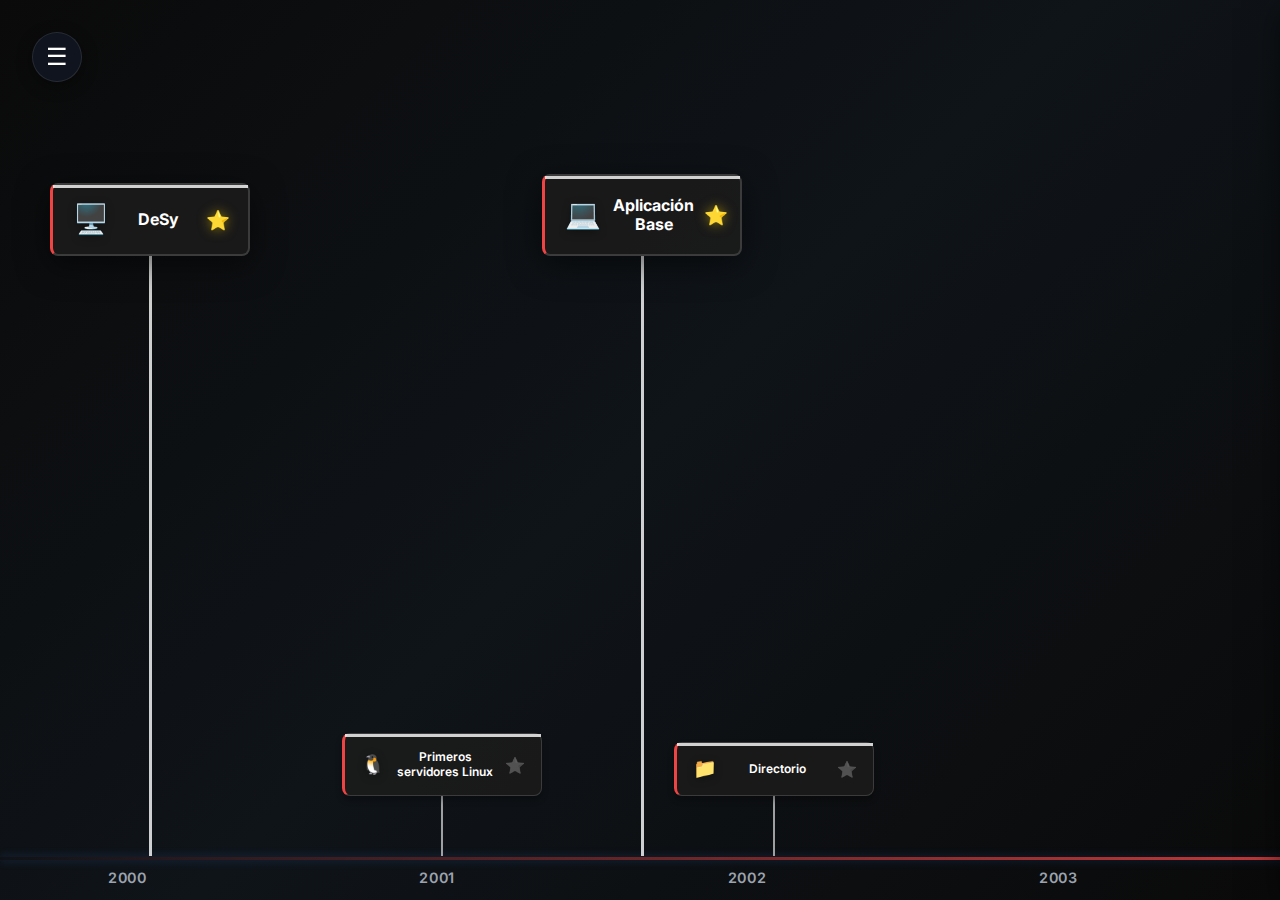
<file: index.html>
<!DOCTYPE html>
<html lang="es">

<head>
    <meta charset="UTF-8">
    <meta name="viewport" content="width=device-width, initial-scale=1.0">
    <title>Línea de Tiempo DAGTech | Historia de Innovación</title>
    <meta name="description"
        content="Línea de tiempo interactiva mostrando la evolución e hitos del Grupo Domingo Alonso (DAGTech) desde 2000 hasta 2025">
    <link rel="preconnect" href="https://fonts.googleapis.com">
    <link rel="preconnect" href="https://fonts.gstatic.com" crossorigin>
    <link href="https://fonts.googleapis.com/css2?family=Inter:wght@300;400;500;600;700;800&display=swap"
        rel="stylesheet">
    <link rel="stylesheet" href="styles.css">
    <script src="https://html2canvas.hertzen.com/dist/html2canvas.min.js"></script>
</head>

<body>
    <!-- Floating Menu Button -->
    <button id="menuBtn" class="floating-menu-btn" aria-label="Menú">
        <span class="menu-icon">☰</span>
    </button>

    <!-- Navigation Menu Overlay -->
    <div id="navMenu" class="nav-menu">
        <div class="nav-content">
            <div class="nav-header">
                <div class="logo">
                    <h1>Línea de Tiempo DAGTech</h1>
                    <p>Historia de Innovación</p>
                </div>
                <button id="closeMenuBtn" class="close-btn">×</button>
            </div>

            <div class="nav-section">
                <h3>Filtros</h3>
                <div class="legend">
                    <button class="filter-btn active" data-category="all">Todos</button>
                    <button class="filter-btn" data-category="aida">
                        <span class="dot aida"></span>AIDA
                    </button>
                    <button class="filter-btn" data-category="dto">
                        <span class="dot dto"></span>DTO
                    </button>
                    <button class="filter-btn" data-category="negocio">
                        <span class="dot negocio"></span>Negocio
                    </button>
                </div>
            </div>

            <div class="nav-section">
                <h3>Visualización</h3>
                <button id="toggleImportantBtn" class="action-btn outline">
                    <span class="icon">⭐</span> Mostrar Solo Importantes
                </button>
            </div>

            <div class="nav-section">
                <h3>Exportar</h3>
                <button id="exportJpgBtn" class="action-btn outline">
                    <span class="icon">📷</span> Exportar a JPG
                </button>
            </div>

            <div class="nav-section">
                <h3>Gestión</h3>
                <button id="openEditorBtn" class="action-btn primary">
                    Gestionar Datos
                </button>
            </div>

            <div class="nav-section">
                <h3>Versión</h3>
                <button id="switchVersionBtn" class="action-btn outline">
                    <span class="icon">🔄</span> Cambiar a Compacta
                </button>
            </div>

            <div class="nav-footer">
                <div class="stats">
                    <span><strong id="totalMilestones">0</strong> hitos</span>
                    <span><strong id="importantMilestones">0</strong> importantes</span>
                    <span><strong id="yearRange">2000-2025</strong></span>
                </div>
            </div>
        </div>
    </div>

    <!-- Timeline Container -->
    <main class="timeline-container">
        <div class="timeline-wrapper" id="timelineWrapper">
            <div class="timeline-line"></div>
            <div class="timeline-years" id="timelineYears"></div>
            <div class="timeline-milestones" id="timelineMilestones"></div>
        </div>
    </main>

    <!-- Editor Panel (Sidebar) -->
    <div class="editor-panel" id="editorPanel">
        <div class="editor-header">
            <h2 class="editor-title">Gestión de Datos</h2>
            <button class="btn-close" id="closeEditorBtn">✕</button>
        </div>

        <div class="editor-content">
            <div class="editor-section">
                <h3 class="section-title">Importar/Exportar Markdown</h3>
                <p class="section-description">
                    Formato: <code>## Año | categoría | ⭐<br>**Título**<br>Descripción...</code>
                </p>

                <textarea id="markdownInput" class="markdown-textarea"
                    placeholder="Pega aquí tu contenido en formato markdown...&#10;&#10;Ejemplo:&#10;## 2000 | tech&#10;**DeSy**&#10;El área de desarrollo crea su primera aplicación...&#10;&#10;## 2001 | product | ⭐&#10;**Aplicación Base**&#10;Sistema ERP propio..."></textarea>

                <div class="editor-actions">
                    <button class="btn btn-primary" id="importMarkdownBtn">
                        <span class="btn-icon">📥</span>
                        Importar Datos
                    </button>
                    <button class="btn btn-secondary" id="exportMarkdownBtn">
                        <span class="btn-icon">📤</span>
                        Exportar a Markdown
                    </button>
                </div>
            </div>

            <div class="editor-section">
                <h3 class="section-title">Acciones</h3>
                <div class="editor-actions">
                    <button class="btn btn-warning" id="resetDataBtn">
                        <span class="btn-icon">🔄</span>
                        Restaurar Datos Iniciales
                    </button>
                    <button class="btn btn-danger" id="clearDataBtn">
                        <span class="btn-icon">🗑️</span>
                        Limpiar Todo
                    </button>
                </div>
            </div>

            <div class="editor-section">
                <h3 class="section-title">Estadísticas</h3>
                <div class="stats-container">
                    <div class="stat-item">
                        <div class="stat-value" id="totalMilestones">0</div>
                        <div class="stat-label">Total Hitos</div>
                    </div>
                    <div class="stat-item">
                        <div class="stat-value" id="importantMilestones">0</div>
                        <div class="stat-label">Importantes</div>
                    </div>
                    <div class="stat-item">
                        <div class="stat-value" id="yearRange">-</div>
                        <div class="stat-label">Años</div>
                    </div>
                </div>
            </div>
        </div>
    </div>

    <!-- Overlay for editor panel -->
    <div class="overlay" id="overlay"></div>

    <!-- Tooltip -->
    <div class="tooltip" id="tooltip">
        <div class="tooltip-content"></div>
    </div>

    <script src="app.js"></script>
</body>

</html>
</file>
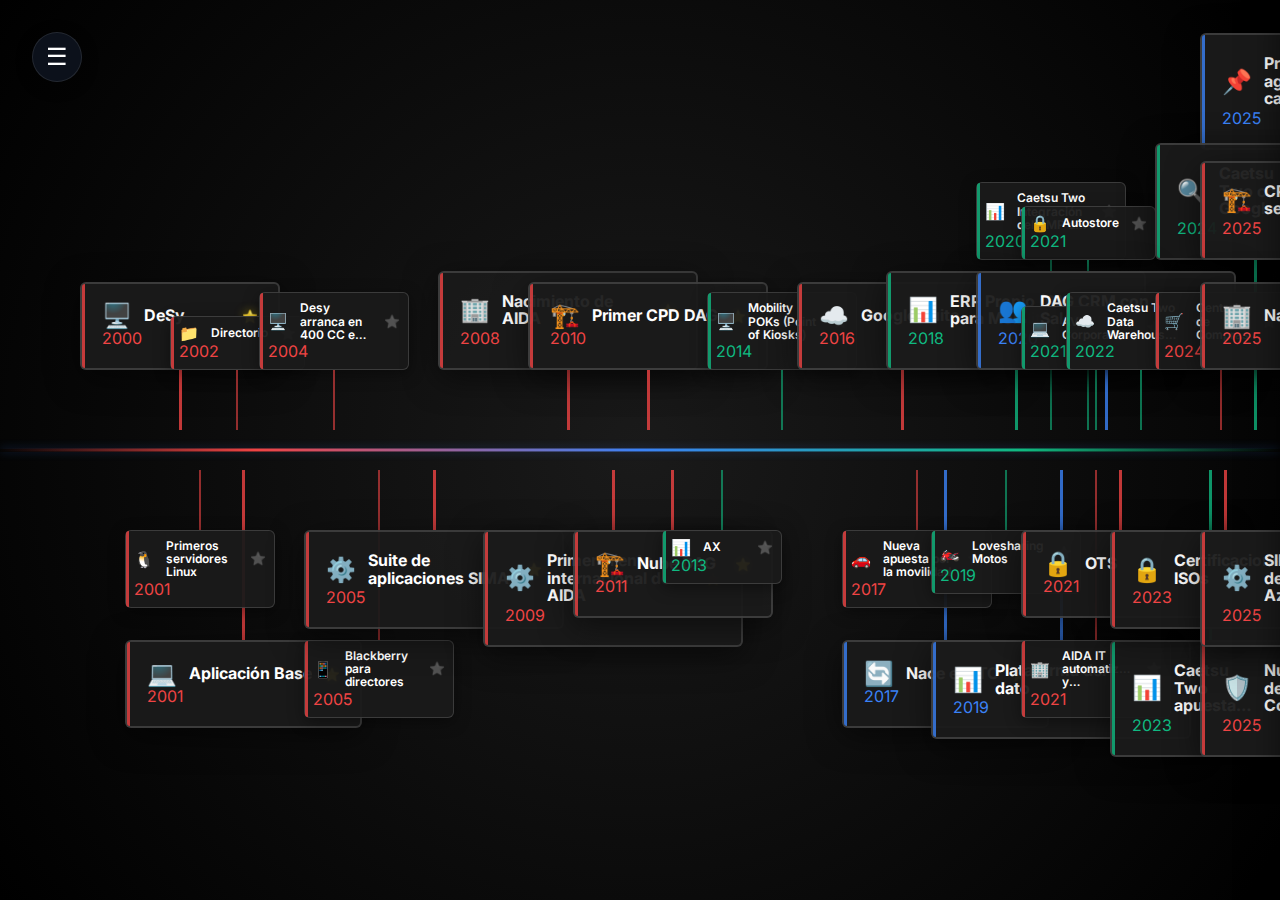
<file: index-alternating.html>
<!DOCTYPE html>
<html lang="es">

<head>
    <meta charset="UTF-8">
    <meta name="viewport" content="width=device-width, initial-scale=1.0">
    <title>Línea de Tiempo DAGTech | Versión Alternada</title>
    <meta name="description"
        content="Línea de tiempo interactiva con eventos alternados mostrando la evolución e hitos del Grupo Domingo Alonso (DAGTech) desde 2000 hasta 2025">
    <link rel="preconnect" href="https://fonts.googleapis.com">
    <link rel="preconnect" href="https://fonts.gstatic.com" crossorigin>
    <link href="https://fonts.googleapis.com/css2?family=Inter:wght@300;400;500;600;700;800&display=swap"
        rel="stylesheet">
    <link rel="stylesheet" href="styles-alternating.css">
    <script src="https://html2canvas.hertzen.com/dist/html2canvas.min.js"></script>
</head>

<body>
    <!-- Floating Menu Button -->
    <button id="menuBtn" class="floating-menu-btn" aria-label="Menú">
        <span class="menu-icon">☰</span>
    </button>

    <!-- Navigation Menu Overlay -->
    <div id="navMenu" class="nav-menu">
        <div class="nav-content">
            <div class="nav-header">
                <div class="logo">
                    <h1>Línea de Tiempo DAGTech</h1>
                    <p>Versión Alternada</p>
                </div>
                <button id="closeMenuBtn" class="close-btn">×</button>
            </div>

            <div class="nav-section">
                <h3>Filtros</h3>
                <div class="legend">
                    <button class="filter-btn active" data-category="all">Todos</button>
                    <button class="filter-btn" data-category="aida">
                        <span class="dot aida"></span>AIDA
                    </button>
                    <button class="filter-btn" data-category="dto">
                        <span class="dot dto"></span>DTO
                    </button>
                    <button class="filter-btn" data-category="negocio">
                        <span class="dot negocio"></span>Negocio
                    </button>
                </div>
            </div>

            <div class="nav-section">
                <h3>Visualización</h3>
                <button id="toggleImportantBtn" class="action-btn outline">
                    <span class="icon">⭐</span> Mostrar Solo Importantes
                </button>
                <button id="toggleEditModeBtn" class="action-btn outline" style="margin-top: 0.5rem;">
                    <span class="icon">✏️</span> Modo Edición
                </button>
            </div>

            <div class="nav-section">
                <h3>Exportar</h3>
                <button id="exportJpgBtn" class="action-btn outline">
                    <span class="icon">📷</span> Exportar a JPG
                </button>
            </div>

            <div class="nav-section">
                <h3>Gestión</h3>
                <button id="openEditorBtn" class="action-btn primary">
                    Gestionar Datos
                </button>
            </div>

            <div class="nav-section">
                <h3>Versión</h3>
                <button id="switchVersionBtn" class="action-btn outline">
                    <span class="icon">🔄</span> Cambiar a Original
                </button>
            </div>

            <div class="nav-footer">
                <div class="stats">
                    <span><strong id="totalMilestones">0</strong> hitos</span>
                    <span><strong id="importantMilestones">0</strong> importantes</span>
                    <span><strong id="yearRange">2000-2025</strong></span>
                </div>
            </div>
        </div>
    </div>

    <!-- Timeline Container -->
    <main class="timeline-container">
        <div class="timeline-wrapper" id="timelineWrapper">
            <!-- Central line -->
            <div class="timeline-line-center"></div>

            <!-- Year markers -->
            <div class="timeline-years" id="timelineYears"></div>

            <!-- Events container -->
            <div class="timeline-events" id="timelineEvents"></div>
        </div>
    </main>

    <!-- Editor Panel (Sidebar) -->
    <div class="editor-panel" id="editorPanel">
        <div class="editor-header">
            <h2 class="editor-title">Gestión de Datos</h2>
            <button class="btn-close" id="closeEditorBtn">✕</button>
        </div>

        <div class="editor-content">
            <div class="editor-section">
                <h3 class="section-title">Importar/Exportar Markdown</h3>
                <p class="section-description">
                    Formato: <code>## Año | categoría | ⭐<br>**Título**<br>Descripción...</code>
                </p>

                <textarea id="markdownInput" class="markdown-textarea"
                    placeholder="Pega aquí tu contenido en formato markdown...&#10;&#10;Ejemplo:&#10;## 2000 | aida&#10;**DeSy**&#10;El área de desarrollo crea su primera aplicación...&#10;&#10;## 2001 | negocio | ⭐&#10;**Aplicación Base**&#10;Sistema ERP propio..."></textarea>

                <div class="editor-actions">
                    <button class="btn btn-primary" id="importMarkdownBtn">
                        <span class="btn-icon">📥</span>
                        Importar Datos
                    </button>
                    <button class="btn btn-secondary" id="exportMarkdownBtn">
                        <span class="btn-icon">📤</span>
                        Exportar a Markdown
                    </button>
                </div>
            </div>

            <div class="editor-section">
                <h3 class="section-title">Acciones</h3>
                <div class="editor-actions">
                    <button class="btn btn-warning" id="resetDataBtn">
                        <span class="btn-icon">🔄</span>
                        Restaurar Datos Iniciales
                    </button>
                    <button class="btn btn-danger" id="clearDataBtn">
                        <span class="btn-icon">🗑️</span>
                        Limpiar Todo
                    </button>
                </div>
            </div>

            <div class="editor-section">
                <h3 class="section-title">Estadísticas</h3>
                <div class="stats-container">
                    <div class="stat-item">
                        <div class="stat-value" id="statTotal">0</div>
                        <div class="stat-label">Total Hitos</div>
                    </div>
                    <div class="stat-item">
                        <div class="stat-value" id="statImportant">0</div>
                        <div class="stat-label">Importantes</div>
                    </div>
                    <div class="stat-item">
                        <div class="stat-value" id="statYears">-</div>
                        <div class="stat-label">Años</div>
                    </div>
                </div>
            </div>
        </div>
    </div>

    <!-- Overlay for editor panel -->
    <div class="overlay" id="overlay"></div>

    <!-- Tooltip -->
    <div class="tooltip" id="tooltip">
        <div class="tooltip-content"></div>
    </div>

    <script src="app-alternating.js"></script>
</body>

</html>
</file>
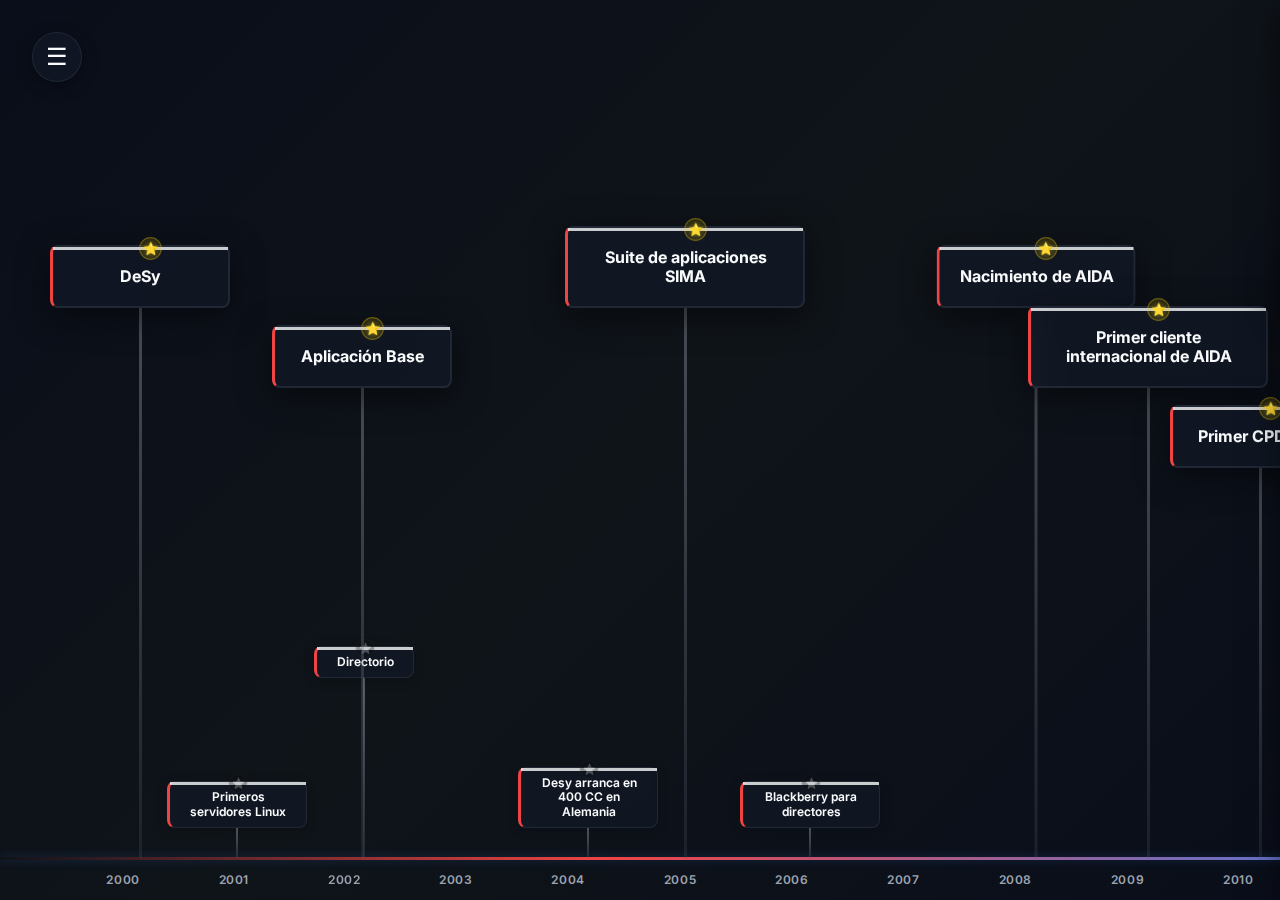
<file: index-compact.html>
<!DOCTYPE html>
<html lang="es">

<head>
    <meta charset="UTF-8">
    <meta name="viewport" content="width=device-width, initial-scale=1.0">
    <title>Línea de Tiempo DAGTech | Historia de Innovación</title>
    <meta name="description"
        content="Línea de tiempo interactiva mostrando la evolución e hitos del Grupo Domingo Alonso (DAGTech) desde 2000 hasta 2025">
    <link rel="preconnect" href="https://fonts.googleapis.com">
    <link rel="preconnect" href="https://fonts.gstatic.com" crossorigin>
    <link href="https://fonts.googleapis.com/css2?family=Inter:wght@300;400;500;600;700;800&display=swap"
        rel="stylesheet">
    <link rel="stylesheet" href="styles-compact.css">
    <script src="https://html2canvas.hertzen.com/dist/html2canvas.min.js"></script>
</head>

<body>
    <!-- Floating Menu Button -->
    <button id="menuBtn" class="floating-menu-btn" aria-label="Menú">
        <span class="menu-icon">☰</span>
    </button>

    <!-- Navigation Menu Overlay -->
    <div id="navMenu" class="nav-menu">
        <div class="nav-content">
            <div class="nav-header">
                <div class="logo">
                    <h1>Línea de Tiempo DAGTech</h1>
                    <p>Historia de Innovación</p>
                </div>
                <button id="closeMenuBtn" class="close-btn">×</button>
            </div>

            <div class="nav-section">
                <h3>Filtros</h3>
                <div class="legend">
                    <button class="filter-btn active" data-category="all">Todos</button>
                    <button class="filter-btn" data-category="aida">
                        <span class="dot aida"></span>AIDA
                    </button>
                    <button class="filter-btn" data-category="dto">
                        <span class="dot dto"></span>DTO
                    </button>
                    <button class="filter-btn" data-category="negocio">
                        <span class="dot negocio"></span>Negocio
                    </button>
                </div>
            </div>

            <div class="nav-section">
                <h3>Visualización</h3>
                <button id="toggleImportantBtn" class="action-btn outline">
                    <span class="icon">⭐</span> Mostrar Solo Importantes
                </button>
            </div>

            <div class="nav-section">
                <h3>Exportar</h3>
                <button id="exportJpgBtn" class="action-btn outline">
                    <span class="icon">📷</span> Exportar a JPG
                </button>
            </div>

            <div class="nav-section">
                <h3>Gestión</h3>
                <button id="openEditorBtn" class="action-btn primary">
                    Gestionar Datos
                </button>
            </div>

            <div class="nav-section">
                <h3>Versión</h3>
                <button id="switchVersionBtn" class="action-btn outline">
                    <span class="icon">🔄</span> Cambiar a Normal
                </button>
            </div>

            <div class="nav-footer">
                <div class="stats">
                    <span><strong id="totalMilestones">0</strong> hitos</span>
                    <span><strong id="importantMilestones">0</strong> importantes</span>
                    <span><strong id="yearRange">2000-2025</strong></span>
                </div>
            </div>
        </div>
    </div>

    <!-- Timeline Container -->
    <main class="timeline-container">
        <div class="timeline-wrapper" id="timelineWrapper">
            <div class="timeline-line"></div>
            <div class="timeline-years" id="timelineYears"></div>
            <div class="timeline-milestones" id="timelineMilestones"></div>
        </div>
    </main>

    <!-- Editor Panel (Sidebar) -->
    <div class="editor-panel" id="editorPanel">
        <div class="editor-header">
            <h2 class="editor-title">Gestión de Datos</h2>
            <button class="btn-close" id="closeEditorBtn">✕</button>
        </div>

        <div class="editor-content">
            <div class="editor-section">
                <h3 class="section-title">Importar/Exportar Markdown</h3>
                <p class="section-description">
                    Formato: <code>## Año | categoría | ⭐<br>**Título**<br>Descripción...</code>
                </p>

                <textarea id="markdownInput" class="markdown-textarea"
                    placeholder="Pega aquí tu contenido en formato markdown...&#10;&#10;Ejemplo:&#10;## 2000 | tech&#10;**DeSy**&#10;El área de desarrollo crea su primera aplicación...&#10;&#10;## 2001 | product | ⭐&#10;**Aplicación Base**&#10;Sistema ERP propio..."></textarea>

                <div class="editor-actions">
                    <button class="btn btn-primary" id="importMarkdownBtn">
                        <span class="btn-icon">📥</span>
                        Importar Datos
                    </button>
                    <button class="btn btn-secondary" id="exportMarkdownBtn">
                        <span class="btn-icon">📤</span>
                        Exportar a Markdown
                    </button>
                </div>
            </div>

            <div class="editor-section">
                <h3 class="section-title">Acciones</h3>
                <div class="editor-actions">
                    <button class="btn btn-warning" id="resetDataBtn">
                        <span class="btn-icon">🔄</span>
                        Restaurar Datos Iniciales
                    </button>
                    <button class="btn btn-danger" id="clearDataBtn">
                        <span class="btn-icon">🗑️</span>
                        Limpiar Todo
                    </button>
                </div>
            </div>

            <div class="editor-section">
                <h3 class="section-title">Estadísticas</h3>
                <div class="stats-container">
                    <div class="stat-item">
                        <div class="stat-value" id="totalMilestones">0</div>
                        <div class="stat-label">Total Hitos</div>
                    </div>
                    <div class="stat-item">
                        <div class="stat-value" id="importantMilestones">0</div>
                        <div class="stat-label">Importantes</div>
                    </div>
                    <div class="stat-item">
                        <div class="stat-value" id="yearRange">-</div>
                        <div class="stat-label">Años</div>
                    </div>
                </div>
            </div>
        </div>
    </div>

    <!-- Overlay for editor panel -->
    <div class="overlay" id="overlay"></div>

    <!-- Tooltip -->
    <div class="tooltip" id="tooltip">
        <div class="tooltip-content"></div>
    </div>

    <script src="app-compact.js"></script>
</body>

</html>
</file>
<file: styles.css>
:root {
    /* Category Colors */
    --color-aida: #ef4444;
    /* Red */
    --color-dto: #3b82f6;
    /* Blue */
    --color-negocio: #10b981;
    /* Green */

    --color-org: #8b5cf6;
    --color-org-light: #a78bfa;
    --color-org-dark: #7c3aed;

    /* Dark Theme Base Colors */
    --bg-primary: #0a0a0a;
    --bg-secondary: #111111;
    --bg-tertiary: #1a1a1a;
    --bg-glass: rgba(17, 24, 39, 0.7);

    --text-primary: #ffffff;
    --text-secondary: #a0a0a0;
    --text-muted: #9ca3af;

    --accent-primary: #3b82f6;
    --accent-secondary: #8b5cf6;
    --border-color: rgba(255, 255, 255, 0.1);
    --border-color-light: rgba(156, 163, 175, 0.2);

    /* Shadows and Effects */
    --shadow-sm: 0 2px 8px rgba(0, 0, 0, 0.3);
    --shadow-md: 0 4px 16px rgba(0, 0, 0, 0.4);
    --shadow-lg: 0 8px 32px rgba(0, 0, 0, 0.5);
    --shadow-glow: 0 0 20px rgba(59, 130, 246, 0.3);

    /* Transitions */
    --transition-fast: 0.15s ease;
    --transition-normal: 0.3s ease;
    --transition-slow: 0.5s ease;

    --card-bg: rgba(26, 26, 26, 0.95);
    --card-border: rgba(255, 255, 255, 0.15);
    --glass-bg: rgba(255, 255, 255, 0.05);
    --glass-border: rgba(255, 255, 255, 0.1);

    /* Spacing */
    --header-height: 140px;
    --legend-height: 80px;
    --timeline-padding: 100px;
}

/* Edit Mode Visual Indicator */
body.edit-mode {
    box-shadow: inset 0 0 0 4px rgba(139, 92, 246, 0.5);
}

body.edit-mode #timelineWrapper {
    background: linear-gradient(135deg, rgba(139, 92, 246, 0.05) 0%, rgba(59, 130, 246, 0.05) 100%);
}

/* In edit mode, make connectors non-interactive and increase card z-index */
body.edit-mode .milestone-connector {
    pointer-events: none;
}

body.edit-mode .milestone-card {
    pointer-events: auto;
    position: relative;
    z-index: 100 !important;
}

* {
    margin: 0;
    padding: 0;
    box-sizing: border-box;
}

body {
    font-family: 'Inter', -apple-system, BlinkMacSystemFont, 'Segoe UI', sans-serif;
    background: linear-gradient(135deg, var(--bg-primary) 0%, #0f1419 50%, var(--bg-primary) 100%);
    color: var(--text-primary);
    overflow-x: hidden;
    min-height: 100vh;
}

/* Floating Menu Button */
.floating-menu-btn {
    position: fixed;
    top: 2rem;
    left: 2rem;
    z-index: 1000;
    width: 50px;
    height: 50px;
    border-radius: 50%;
    background: var(--bg-glass);
    backdrop-filter: blur(10px);
    border: 1px solid var(--border-color);
    color: var(--text-primary);
    font-size: 1.5rem;
    cursor: pointer;
    display: flex;
    align-items: center;
    justify-content: center;
    box-shadow: var(--shadow-md);
    transition: all var(--transition-normal);
}

.floating-menu-btn:hover {
    transform: scale(1.1);
    background: var(--bg-secondary);
    box-shadow: var(--shadow-lg);
}

/* Navigation Menu Overlay */
.nav-menu {
    position: fixed;
    top: 0;
    left: 0;
    width: 100%;
    height: 100%;
    background: rgba(0, 0, 0, 0.6);
    backdrop-filter: blur(5px);
    z-index: 2000;
    opacity: 0;
    pointer-events: none;
    transition: opacity var(--transition-normal);
    display: flex;
    justify-content: flex-start;
}

.nav-menu.open {
    opacity: 1;
    pointer-events: all;
}

.nav-content {
    width: 350px;
    height: 100%;
    background: var(--bg-secondary);
    border-right: 1px solid var(--border-color);
    padding: 2rem;
    transform: translateX(-100%);
    transition: transform var(--transition-normal);
    display: flex;
    flex-direction: column;
    gap: 2rem;
    box-shadow: var(--shadow-lg);
}

.nav-menu.open .nav-content {
    transform: translateX(0);
}

.nav-header {
    display: flex;
    justify-content: space-between;
    align-items: flex-start;
}

.nav-header h1 {
    font-size: 1.5rem;
    margin-bottom: 0.25rem;
    background: linear-gradient(to right, var(--color-tech), var(--color-product));
    -webkit-background-clip: text;
    -webkit-text-fill-color: transparent;
}

.nav-header p {
    color: var(--text-secondary);
    font-size: 0.9rem;
}

.close-btn {
    background: none;
    border: none;
    color: var(--text-secondary);
    font-size: 2rem;
    cursor: pointer;
    line-height: 0.5;
    padding: 0.5rem;
}

.close-btn:hover {
    color: var(--text-primary);
}

.nav-section h3 {
    font-size: 0.9rem;
    text-transform: uppercase;
    letter-spacing: 0.1em;
    color: var(--text-muted);
    margin-bottom: 1rem;
}

.nav-section .legend {
    display: flex;
    flex-direction: column;
    gap: 0.5rem;
}

.nav-section .filter-btn {
    width: 100%;
    justify-content: flex-start;
    padding: 0.75rem 1rem;
}

.nav-footer {
    margin-top: auto;
    padding-top: 1rem;
    border-top: 1px solid var(--border-color);
}

.nav-footer .stats {
    display: flex;
    flex-direction: column;
    gap: 0.5rem;
    font-size: 0.9rem;
    color: var(--text-secondary);
}

/* Button Styles */
.btn {
    padding: 0.875rem 1.75rem;
    border: none;
    border-radius: 12px;
    font-size: 1rem;
    font-weight: 600;
    cursor: pointer;
    transition: all var(--transition-normal);
    display: flex;
    align-items: center;
    gap: 0.5rem;
    font-family: 'Inter', sans-serif;
    white-space: nowrap;
}

.btn-icon {
    font-size: 1.2rem;
}

.btn-primary {
    background: linear-gradient(135deg, var(--color-tech) 0%, var(--color-tech-dark) 100%);
    color: white;
    box-shadow: 0 4px 12px rgba(59, 130, 246, 0.3);
}

.btn-primary:hover {
    transform: translateY(-2px);
    box-shadow: 0 6px 20px rgba(59, 130, 246, 0.5);
}

.btn-secondary {
    background: var(--bg-tertiary);
    color: var(--text-primary);
    border: 1px solid var(--border-color);
}

.btn-secondary:hover {
    background: var(--bg-secondary);
    border-color: var(--color-tech);
    transform: translateY(-2px);
}

.btn-warning {
    background: linear-gradient(135deg, #f59e0b 0%, #d97706 100%);
    color: white;
}

.btn-warning:hover {
    transform: translateY(-2px);
    box-shadow: 0 6px 20px rgba(245, 158, 11, 0.4);
}

.btn-danger {
    background: linear-gradient(135deg, #ef4444 0%, #dc2626 100%);
    color: white;
}

.btn-danger:hover {
    transform: translateY(-2px);
    box-shadow: 0 6px 20px rgba(239, 68, 68, 0.4);
}

.btn.active {
    background: linear-gradient(135deg, var(--color-product) 0%, var(--color-product-dark) 100%);
    color: white;
    box-shadow: 0 4px 12px rgba(16, 185, 129, 0.3);
}

/* Legend Styles */
.legend-container {
    background: var(--bg-glass);
    backdrop-filter: blur(20px);
    border-bottom: 1px solid var(--border-color);
    padding: 1.5rem 3rem;
    display: flex;
    align-items: center;
    justify-content: space-between;
    flex-wrap: wrap;
    gap: 2rem;
}

.legend-title {
    font-weight: 600;
    color: var(--text-secondary);
    font-size: 0.95rem;
    text-transform: uppercase;
    letter-spacing: 0.05em;
}

.legend-items {
    display: flex;
    gap: 2.5rem;
    flex: 1;
}

.legend-item {
    display: flex;
    align-items: center;
    gap: 0.75rem;
}

.legend-color {
    width: 24px;
    height: 24px;
    border-radius: 6px;
    box-shadow: 0 2px 8px rgba(0, 0, 0, 0.3);
}

.legend-label {
    font-size: 0.95rem;
    color: var(--text-primary);
    font-weight: 500;
}

.legend-filters {
    display: flex;
    gap: 0.75rem;
}

.filter-btn {
    padding: 0.625rem 1.25rem;
    border: 1px solid var(--border-color);
    border-radius: 8px;
    background: var(--bg-tertiary);
    color: var(--text-primary);
    font-size: 0.9rem;
    font-weight: 500;
    cursor: pointer;
    transition: all var(--transition-normal);
    display: flex;
    align-items: center;
    gap: 0.5rem;
    font-family: 'Inter', sans-serif;
}

.filter-btn:hover {
    background: var(--bg-secondary);
    border-color: var(--color-aida-light);
}

.filter-btn.active {
    background: var(--color-aida);
    border-color: var(--color-aida);
    color: white;
    box-shadow: 0 2px 8px rgba(59, 130, 246, 0.3);
}

.filter-dot {
    width: 10px;
    height: 10px;
    border-radius: 50%;
}

/* Timeline Container */
.timeline-container {
    padding: 0;
    height: 100vh;
    width: 100vw;
    overflow-x: auto;
    overflow-y: hidden;
    position: relative;
}

.timeline-wrapper {
    position: relative;
    width: 8000px;
    /* Increased width for better spacing */
    height: 100%;
    /* Full viewport height */
    padding: 0;
}

/* Timeline Base Line */
.timeline-line {
    position: absolute;
    bottom: 40px;
    /* Position at bottom */
    left: 0;
    right: 0;
    height: 3px;
    background: linear-gradient(90deg,
            transparent 0%,
            var(--color-aida) 20%,
            var(--color-dto) 50%,
            var(--color-negocio) 80%,
            transparent 100%);
    box-shadow: 0 0 10px rgba(59, 130, 246, 0.3);
}

/* Timeline Years */
.timeline-years {
    position: absolute;
    bottom: 10px;
    /* Below the line */
    left: 0;
    right: 0;
    display: flex;
    justify-content: space-between;
    padding: 0 100px;
    /* Match timeline padding */
    pointer-events: none;
    /* Let clicks pass through */
}

.year-marker {
    display: flex;
    flex-direction: column;
    align-items: center;
    position: relative;
    z-index: 50;
    /* Ensure years are above everything */
}

.year-dot {
    display: none;
    /* Remove blue circles as requested */
}

.year-label {
    font-size: 0.9rem;
    font-weight: 600;
    color: var(--text-muted);
    letter-spacing: 0.05em;
    padding: 0.25rem 0.5rem;
    min-width: 40px;
    text-align: center;
    background: transparent;
    border: none;
    backdrop-filter: none;
    text-shadow: none;
}

/* Timeline Milestones */
.timeline-milestones {
    position: absolute;
    top: 0;
    left: 0;
    right: 0;
    bottom: 0;
    padding: 0 2rem;
}

/* Individual Milestone */
.milestone {
    position: absolute;
    cursor: pointer;
    transition: all var(--transition-normal);
    opacity: 1;
    z-index: 1;
    /* Below years */
    display: flex;
    flex-direction: column-reverse;
    /* Connector at bottom, card at top */
    align-items: center;
    bottom: 42px;
    /* Just above the line (40px line bottom + 2px gap) */
    transform: translateX(-50%);
    /* Only translate X, Y is handled by bottom */
    pointer-events: none;
    /* Make milestone container non-interactive */
}

.milestone.hidden {
    opacity: 0;
    pointer-events: none;
}

.milestone-connector {
    width: 2px;
    background: currentColor;
    opacity: 0.6;
    flex-shrink: 0;
    margin-bottom: 2px;
    /* Small gap from timeline line */
    z-index: 1;
    /* Low z-index for connectors */
}

.milestone-card {
    background: var(--card-bg);
    border: 1px solid var(--card-border);
    border-radius: 8px;
    padding: 1rem;
    width: 200px;
    /* Fixed width for better layout */
    box-shadow: 0 4px 6px rgba(0, 0, 0, 0.3);
    transition: transform 0.3s ease, box-shadow 0.3s ease, border-color 0.3s ease;
    position: relative;
    cursor: grab;
    /* Enable grab cursor */
    user-select: none;
    /* Prevent text selection while dragging */
    z-index: 10;
    /* Higher z-index for cards */
    pointer-events: auto;
    /* Make cards interactive */
}

.milestone-card:active {
    cursor: grabbing;
}

.milestone-card.dragging {
    cursor: grabbing;
    box-shadow: 0 8px 16px rgba(0, 0, 0, 0.5);
    transform: scale(1.02);
    z-index: 1000;
}

.milestone-row {
    display: flex;
    align-items: center;
    gap: 0.75rem;
    width: 100%;
}

.milestone-icon {
    font-size: 1.25rem;
    flex-shrink: 0;
    line-height: 1;
}

.milestone-title {
    font-size: 0.95rem;
    font-weight: 600;
    color: var(--text-primary);
    line-height: 1.3;
    flex-grow: 1;
    /* Allow text to take available space */
    text-align: left;
}

.milestone-star {
    font-size: 0.8rem;
    /* Smaller star as requested */
    cursor: pointer;
    opacity: 0.3;
    transition: all var(--transition-normal);
    filter: grayscale(100%);
    flex-shrink: 0;
}

.milestone-star.active {
    opacity: 1;
    filter: none;
    text-shadow: 0 0 10px rgba(255, 215, 0, 0.5);
}

.milestone-star:hover {
    opacity: 0.8;
    transform: scale(1.1);
}

/* Remove old styles if present */
.milestone-header {
    display: none;
}

.milestone-card::before {
    content: '';
    position: absolute;
    top: 0;
    left: 0;
    right: 0;
    height: 3px;
    background: currentColor;
    opacity: 0.8;
}

.milestone:hover .milestone-card {
    transform: translateY(-8px) scale(1.05);
    box-shadow: var(--shadow-lg);
    border-color: currentColor;
}

.milestone:hover .milestone-connector {
    opacity: 1;
}

/* Disable hover effects in edit mode */
body.edit-mode .milestone:hover .milestone-card {
    transform: none;
    box-shadow: 0 4px 6px rgba(0, 0, 0, 0.3);
    border-color: var(--card-border);
}

body.edit-mode .milestone:hover .milestone-connector {
    opacity: 0.6;
}

.milestone-icon {
    font-size: 1.2rem;
    /* Much smaller */
    filter: drop-shadow(0 2px 4px rgba(0, 0, 0, 0.3));
    flex-shrink: 0;
}

.milestone-star {
    font-size: 1rem;
    cursor: pointer;
    transition: all var(--transition-fast);
    filter: grayscale(100%);
    opacity: 0.3;
    flex-shrink: 0;
}

.milestone-star.active {
    filter: grayscale(0%);
    opacity: 1;
    transform: scale(1.2);
}

.milestone-star:hover {
    transform: scale(1.3);
    filter: grayscale(0%);
}

.milestone-title {
    font-size: 0.75rem;
    /* Smaller text for normal milestones */
    font-weight: 600;
    color: var(--text-primary);
    line-height: 1.2;
    text-align: center;
}

/* Important Milestones - Larger and Higher */
.milestone.important .milestone-card {
    min-width: 180px;
    max-width: 240px;
    padding: 1.25rem;
    box-shadow: var(--shadow-lg);
    border-width: 2px;
    z-index: 5;
    /* Ensure important ones are above normal ones if they get close */
}

.milestone.important .milestone-title {
    font-size: 1rem;
    /* Larger relative to normal */
    font-weight: 700;
}

.milestone.important .milestone-icon {
    font-size: 1.8rem;
}

.milestone.important .milestone-connector {
    width: 3px;
    opacity: 0.8;
}

/* Category-specific styling */
.milestone[data-category="aida"] .milestone-card {
    border-left: 3px solid var(--color-aida);
}

.milestone[data-category="dto"] .milestone-card {
    border-left: 3px solid var(--color-dto);
}

.milestone[data-category="negocio"] .milestone-card {
    border-left: 3px solid var(--color-negocio);
}

/* Tooltip */
.tooltip {
    position: fixed;
    background: var(--bg-secondary);
    border: 1px solid var(--border-color);
    border-radius: 12px;
    padding: 1.5rem;
    max-width: 400px;
    box-shadow: var(--shadow-lg);
    z-index: 1000;
    pointer-events: none;
    opacity: 0;
    transition: opacity var(--transition-fast);
    backdrop-filter: blur(20px);
}

.tooltip.visible {
    opacity: 1;
}

.tooltip-content {
    color: var(--text-primary);
    font-size: 0.95rem;
    line-height: 1.6;
}

/* Editor Panel */
.editor-panel {
    position: fixed;
    top: 0;
    right: -600px;
    width: 600px;
    height: 100vh;
    background: var(--bg-secondary);
    border-left: 1px solid var(--border-color);
    box-shadow: var(--shadow-lg);
    z-index: 200;
    transition: right var(--transition-slow);
    overflow-y: auto;
}

.editor-panel.open {
    right: 0;
}

.editor-header {
    background: var(--bg-tertiary);
    border-bottom: 1px solid var(--border-color);
    padding: 2rem;
    display: flex;
    justify-content: space-between;
    align-items: center;
    position: sticky;
    top: 0;
    z-index: 10;
}

.editor-title {
    font-size: 1.5rem;
    font-weight: 700;
}

.btn-close {
    background: none;
    border: none;
    color: var(--text-primary);
    font-size: 2rem;
    cursor: pointer;
    width: 40px;
    height: 40px;
    display: flex;
    align-items: center;
    justify-content: center;
    border-radius: 8px;
    transition: all var(--transition-fast);
}

.btn-close:hover {
    background: var(--bg-primary);
    transform: rotate(90deg);
}

.editor-content {
    padding: 2rem;
}

.editor-section {
    margin-bottom: 3rem;
}

.section-title {
    font-size: 1.2rem;
    font-weight: 600;
    margin-bottom: 1rem;
    color: var(--text-primary);
}

.section-description {
    color: var(--text-secondary);
    font-size: 0.9rem;
    margin-bottom: 1rem;
    line-height: 1.6;
}

.section-description code {
    background: var(--bg-primary);
    padding: 0.25rem 0.5rem;
    border-radius: 4px;
    font-family: 'Courier New', monospace;
    font-size: 0.85rem;
    color: var(--color-tech-light);
    white-space: pre-line;
    display: block;
    margin-top: 0.5rem;
}

.markdown-textarea {
    width: 100%;
    min-height: 300px;
    background: var(--bg-primary);
    border: 1px solid var(--border-color);
    border-radius: 8px;
    padding: 1rem;
    color: var(--text-primary);
    font-family: 'Courier New', monospace;
    font-size: 0.9rem;
    line-height: 1.6;
    resize: vertical;
    transition: border-color var(--transition-normal);
}

.markdown-textarea:focus {
    outline: none;
    border-color: var(--color-tech);
    box-shadow: 0 0 0 3px rgba(59, 130, 246, 0.1);
}

.editor-actions {
    display: flex;
    gap: 1rem;
    margin-top: 1rem;
    flex-wrap: wrap;
}

/* Stats Container */
.stats-container {
    display: grid;
    grid-template-columns: repeat(3, 1fr);
    gap: 1rem;
}

.stat-item {
    background: var(--bg-primary);
    border: 1px solid var(--border-color);
    border-radius: 8px;
    padding: 1.5rem;
    text-align: center;
}

.stat-value {
    font-size: 2rem;
    font-weight: 700;
    background: linear-gradient(135deg, var(--color-tech) 0%, var(--color-product) 100%);
    -webkit-background-clip: text;
    -webkit-text-fill-color: transparent;
    background-clip: text;
    margin-bottom: 0.5rem;
}

.stat-label {
    color: var(--text-secondary);
    font-size: 0.85rem;
    font-weight: 500;
    text-transform: uppercase;
    letter-spacing: 0.05em;
}

/* Overlay */
.overlay {
    position: fixed;
    top: 0;
    left: 0;
    right: 0;
    bottom: 0;
    background: rgba(0, 0, 0, 0.7);
    backdrop-filter: blur(4px);
    z-index: 150;
    opacity: 0;
    pointer-events: none;
    transition: opacity var(--transition-slow);
}

.overlay.visible {
    opacity: 1;
    pointer-events: all;
}

/* Scrollbar Styles */
::-webkit-scrollbar {
    width: 10px;
    height: 10px;
}

::-webkit-scrollbar-track {
    background: var(--bg-primary);
}

::-webkit-scrollbar-thumb {
    background: var(--bg-tertiary);
    border-radius: 5px;
}

::-webkit-scrollbar-thumb:hover {
    background: var(--color-tech);
}

/* Responsive Adjustments */
@media (max-width: 1024px) {
    .header-content {
        flex-direction: column;
        align-items: flex-start;
    }

    .legend-container {
        flex-direction: column;
        align-items: flex-start;
    }

    .editor-panel {
        width: 100%;
        right: -100%;
    }
}
</file>
<file: styles-alternating.css>
:root {
    /* Category Colors */
    --color-aida: #ef4444;
    --color-dto: #3b82f6;
    --color-negocio: #10b981;

    /* Dark Theme Base Colors */
    --bg-primary: #0a0a0a;
    --bg-secondary: #111111;
    --bg-tertiary: #1a1a1a;
    --bg-glass: rgba(17, 24, 39, 0.7);

    --text-primary: #ffffff;
    --text-secondary: #a0a0a0;
    --text-muted: #9ca3af;

    --accent-primary: #3b82f6;
    --accent-secondary: #8b5cf6;
    --border-color: rgba(255, 255, 255, 0.1);
    --border-color-light: rgba(156, 163, 175, 0.2);

    /* Shadows and Effects */
    --shadow-sm: 0 2px 8px rgba(0, 0, 0, 0.3);
    --shadow-md: 0 4px 16px rgba(0, 0, 0, 0.4);
    --shadow-lg: 0 8px 32px rgba(0, 0, 0, 0.5);
    --shadow-glow: 0 0 20px rgba(59, 130, 246, 0.3);

    /* Transitions */
    --transition-fast: 0.15s ease;
    --transition-normal: 0.3s ease;
    --transition-slow: 0.5s ease;

    --card-bg: rgba(26, 26, 26, 0.95);
    --card-border: rgba(255, 255, 255, 0.15);
    --glass-bg: rgba(255, 255, 255, 0.05);
    --glass-border: rgba(255, 255, 255, 0.1);
}

* {
    margin: 0;
    padding: 0;
    box-sizing: border-box;
}

body {
    font-family: 'Inter', -apple-system, BlinkMacSystemFont, 'Segoe UI', sans-serif;
    background: linear-gradient(135deg, var(--bg-primary) 0%, #0f1419 50%, var(--bg-primary) 100%);
    color: var(--text-primary);
    overflow-x: hidden;
    min-height: 100vh;
}

/* ============================================
   FLOATING MENU BUTTON
   ============================================ */
.floating-menu-btn {
    position: fixed;
    top: 2rem;
    left: 2rem;
    z-index: 1000;
    width: 50px;
    height: 50px;
    border-radius: 50%;
    background: var(--bg-glass);
    backdrop-filter: blur(10px);
    border: 1px solid var(--border-color);
    color: var(--text-primary);
    font-size: 1.5rem;
    cursor: pointer;
    display: flex;
    align-items: center;
    justify-content: center;
    box-shadow: var(--shadow-md);
    transition: all var(--transition-normal);
}

.floating-menu-btn:hover {
    transform: scale(1.1);
    background: var(--bg-secondary);
    box-shadow: var(--shadow-lg);
}

/* ============================================
   NAVIGATION MENU
   ============================================ */
.nav-menu {
    position: fixed;
    top: 0;
    left: 0;
    width: 100%;
    height: 100%;
    background: rgba(0, 0, 0, 0.6);
    backdrop-filter: blur(5px);
    z-index: 2000;
    opacity: 0;
    pointer-events: none;
    transition: opacity var(--transition-normal);
    display: flex;
    justify-content: flex-start;
}

.nav-menu.open {
    opacity: 1;
    pointer-events: all;
}

.nav-content {
    width: 350px;
    height: 100%;
    background: var(--bg-secondary);
    border-right: 1px solid var(--border-color);
    padding: 2rem;
    transform: translateX(-100%);
    transition: transform var(--transition-normal);
    display: flex;
    flex-direction: column;
    gap: 2rem;
    box-shadow: var(--shadow-lg);
    overflow-y: auto;
}

.nav-menu.open .nav-content {
    transform: translateX(0);
}

.nav-header {
    display: flex;
    justify-content: space-between;
    align-items: flex-start;
}

.nav-header h1 {
    font-size: 1.5rem;
    margin-bottom: 0.25rem;
    background: linear-gradient(to right, var(--color-aida), var(--color-negocio));
    -webkit-background-clip: text;
    -webkit-text-fill-color: transparent;
}

.nav-header p {
    color: var(--text-secondary);
    font-size: 0.9rem;
}

.close-btn {
    background: none;
    border: none;
    color: var(--text-secondary);
    font-size: 2rem;
    cursor: pointer;
    line-height: 0.5;
    padding: 0.5rem;
    transition: color var(--transition-fast);
}

.close-btn:hover {
    color: var(--text-primary);
}

.nav-section h3 {
    font-size: 0.9rem;
    text-transform: uppercase;
    letter-spacing: 0.1em;
    color: var(--text-muted);
    margin-bottom: 1rem;
}

.nav-section .legend {
    display: flex;
    flex-direction: column;
    gap: 0.5rem;
}

.nav-footer {
    margin-top: auto;
    padding-top: 1rem;
    border-top: 1px solid var(--border-color);
}

.nav-footer .stats {
    display: flex;
    flex-direction: column;
    gap: 0.5rem;
    font-size: 0.9rem;
    color: var(--text-secondary);
}

/* ============================================
   BUTTONS
   ============================================ */
.btn,
.action-btn {
    padding: 0.75rem 1.5rem;
    border: none;
    border-radius: 8px;
    font-size: 0.95rem;
    font-weight: 600;
    cursor: pointer;
    transition: all var(--transition-normal);
    display: flex;
    align-items: center;
    gap: 0.5rem;
    font-family: 'Inter', sans-serif;
    white-space: nowrap;
    justify-content: center;
}

.btn-icon,
.icon {
    font-size: 1.1rem;
}

.btn-primary,
.action-btn.primary {
    background: linear-gradient(135deg, var(--color-aida) 0%, #dc2626 100%);
    color: white;
    box-shadow: 0 4px 12px rgba(239, 68, 68, 0.3);
}

.btn-primary:hover,
.action-btn.primary:hover {
    transform: translateY(-2px);
    box-shadow: 0 6px 20px rgba(239, 68, 68, 0.5);
}

.btn-secondary,
.action-btn.outline {
    background: var(--bg-tertiary);
    color: var(--text-primary);
    border: 1px solid var(--border-color);
}

.btn-secondary:hover,
.action-btn.outline:hover {
    background: var(--bg-secondary);
    border-color: var(--color-aida);
    transform: translateY(-2px);
}

.btn-warning {
    background: linear-gradient(135deg, #f59e0b 0%, #d97706 100%);
    color: white;
}

.btn-warning:hover {
    transform: translateY(-2px);
    box-shadow: 0 6px 20px rgba(245, 158, 11, 0.4);
}

.btn-danger {
    background: linear-gradient(135deg, #ef4444 0%, #dc2626 100%);
    color: white;
}

.btn-danger:hover {
    transform: translateY(-2px);
    box-shadow: 0 6px 20px rgba(239, 68, 68, 0.4);
}

.action-btn.active {
    background: linear-gradient(135deg, var(--color-negocio) 0%, #059669 100%);
    color: white;
    box-shadow: 0 4px 12px rgba(16, 185, 129, 0.3);
}

.filter-btn {
    width: 100%;
    justify-content: flex-start;
    padding: 0.75rem 1rem;
    border: 1px solid var(--border-color);
    border-radius: 8px;
    background: var(--bg-tertiary);
    color: var(--text-primary);
    font-size: 0.9rem;
    font-weight: 500;
    cursor: pointer;
    transition: all var(--transition-normal);
    display: flex;
    align-items: center;
    gap: 0.5rem;
    font-family: 'Inter', sans-serif;
}

.filter-btn:hover {
    background: var(--bg-secondary);
    border-color: var(--color-aida);
}

.filter-btn.active {
    background: var(--color-aida);
    border-color: var(--color-aida);
    color: white;
    box-shadow: 0 2px 8px rgba(239, 68, 68, 0.3);
}

/* Spacing */
:root {
    --header-height: 140px;
    --legend-height: 80px;
    --timeline-padding: 100px;
}

/* Edit Mode Visual Indicator */
body.edit-mode {
    box-shadow: inset 0 0 0 4px rgba(139, 92, 246, 0.5);
}

body.edit-mode .timeline-wrapper {
    background: linear-gradient(135deg, rgba(139, 92, 246, 0.05) 0%, rgba(59, 130, 246, 0.05) 100%);
}

/* In edit mode, make connectors non-interactive and increase card z-index */
body.edit-mode .event-connector {
    pointer-events: none;
}

body.edit-mode .event-card {
    pointer-events: auto;
    position: relative;
    z-index: 100 !important;
    cursor: move;
    /* Cursor de movimiento en todas direcciones */
}

body.edit-mode .event-card.dragging {
    cursor: grabbing;
    box-shadow: 0 0 0 2px var(--accent-secondary), var(--shadow-lg);
    z-index: 1000 !important;
}

/* Disable hover effects in edit mode */
body.edit-mode .timeline-event:hover .event-card {
    transform: none;
    box-shadow: var(--shadow-md);
    border-color: var(--card-border);
}

.dot {
    width: 10px;
    height: 10px;
    border-radius: 50%;
}

.dot.aida {
    background: var(--color-aida);
}

.dot.dto {
    background: var(--color-dto);
}

.dot.negocio {
    background: var(--color-negocio);
}

/* ============================================
   TIMELINE CONTAINER
   ============================================ */
.timeline-container {
    padding: 0;
    height: 100vh;
    width: 100vw;
    overflow: hidden;
    /* No scroll bars */
    position: relative;
    background: radial-gradient(circle at center, #1a1a1a 0%, #000000 100%);
    /* Fondo radial sutil */
}

.timeline-wrapper {
    position: relative;
    width: 100%;
    height: 100%;
    padding: 0;
    display: flex;
    justify-content: center;
    /* Centrar contenido si es necesario */
}

/* ============================================
   CENTRAL LINE
   ============================================ */
.timeline-line-center {
    position: absolute;
    top: 50%;
    left: 0;
    right: 0;
    height: 3px;
    background: linear-gradient(90deg,
            transparent 0%,
            var(--color-aida) 20%,
            var(--color-dto) 50%,
            var(--color-negocio) 80%,
            transparent 100%);
    box-shadow: 0 0 10px rgba(59, 130, 246, 0.3);
    transform: translateY(-50%);
    z-index: 1;
}

/* ============================================
   YEAR MARKERS
   ============================================ */
.timeline-years {
    position: absolute;
    top: 50%;
    left: 0;
    right: 0;
    transform: translateY(-50%);
    display: flex;
    justify-content: space-between;
    padding: 0 100px;
    pointer-events: none;
    z-index: 2;
}

.year-marker {
    display: flex;
    flex-direction: column;
    align-items: center;
    position: relative;
}

.year-dot {
    width: 12px;
    height: 12px;
    border-radius: 50%;
    background: var(--bg-secondary);
    border: 3px solid var(--color-dto);
    box-shadow: 0 0 10px rgba(59, 130, 246, 0.5);
    margin-bottom: 0.5rem;
}

.year-label {
    font-size: 0.9rem;
    font-weight: 600;
    color: var(--text-muted);
    letter-spacing: 0.05em;
    padding: 0.25rem 0.75rem;
    background: var(--bg-glass);
    backdrop-filter: blur(10px);
    border-radius: 6px;
    border: 1px solid var(--border-color);
}

/* ============================================
   TIMELINE EVENTS
   ============================================ */
.timeline-events {
    position: absolute;
    top: 0;
    left: 0;
    right: 0;
    bottom: 0;
    padding: 0 2rem;
}

/* ============================================
   EVENT CARD
   ============================================ */
.timeline-event {
    position: absolute;
    display: flex;
    flex-direction: column;
    align-items: center;
    transition: all var(--transition-normal);
    opacity: 1;
    z-index: 10;
}

.timeline-event.hidden {
    opacity: 0;
    pointer-events: none;
}

/* Events above the line */
.timeline-event.above {
    bottom: 50%;
    padding-bottom: 20px;
}

.timeline-event.above .event-connector {
    order: 2;
    /* Connector below card */
}

.timeline-event.above .event-card {
    order: 1;
    /* Card above connector */
}

/* Events below the line */
.timeline-event.below {
    top: 50%;
    padding-top: 20px;
}

.timeline-event.below .event-connector {
    order: 1;
    /* Connector above card */
}

.timeline-event.below .event-card {
    order: 2;
    /* Card below connector */
}

/* ============================================
   EVENT CONNECTOR
   ============================================ */
.event-connector {
    width: 2px;
    background: currentColor;
    opacity: 0.6;
    flex-shrink: 0;
    transition: opacity var(--transition-normal);
}

.timeline-event:hover .event-connector {
    opacity: 1;
}

/* ============================================
   EVENT CARD
   ============================================ */
.event-card {
    background: var(--card-bg);
    border: 1px solid var(--card-border);
    border-radius: 6px;
    padding: 0.5rem;
    /* Padding reducido */
    min-width: 120px;
    /* Más estrecho */
    max-width: 150px;
    box-shadow: var(--shadow-md);
    transition: all var(--transition-normal);
    cursor: pointer;
    position: relative;
}

.event-card::before {
    content: '';
    position: absolute;
    top: 0;
    left: 0;
    bottom: 0;
    width: 3px;
    background: currentColor;
    opacity: 0.8;
    border-radius: 8px 0 0 8px;
}

.timeline-event:hover .event-card {
    transform: scale(1.05);
    box-shadow: var(--shadow-lg);
    border-color: currentColor;
}

.event-row {
    display: flex;
    align-items: center;
    gap: 0.75rem;
    width: 100%;
}

.event-icon {
    font-size: 1rem;
    /* Icono más pequeño */
    flex-shrink: 0;
    line-height: 1;
}

.event-title {
    font-size: 0.75rem;
    /* Fuente más pequeña */
    font-weight: 600;
    color: var(--text-primary);
    line-height: 1.1;
    flex-grow: 1;
    text-align: left;
    white-space: normal;
    /* Permitir wrap */
    overflow: hidden;
    text-overflow: ellipsis;
    display: -webkit-box;
    -webkit-line-clamp: 3;
    /* Máximo 3 líneas */
    -webkit-box-orient: vertical;
}

.event-star {
    font-size: 0.8rem;
    cursor: pointer;
    opacity: 0.3;
    transition: all var(--transition-normal);
    filter: grayscale(100%);
    flex-shrink: 0;
}

.event-star.active {
    opacity: 1;
    filter: none;
    text-shadow: 0 0 10px rgba(255, 215, 0, 0.5);
}

.event-star:hover {
    opacity: 0.8;
    transform: scale(1.1);
}

/* ============================================
   IMPORTANT EVENTS
   ============================================ */
.timeline-event.important .event-card {
    min-width: 200px;
    max-width: 260px;
    padding: 1.25rem;
    box-shadow: var(--shadow-lg);
    border-width: 2px;
}

.timeline-event.important .event-title {
    font-size: 1rem;
    font-weight: 700;
}

.timeline-event.important .event-icon {
    font-size: 1.5rem;
}

.timeline-event.important .event-connector {
    width: 3px;
    opacity: 0.8;
}

/* ============================================
   CATEGORY COLORS
   ============================================ */
.timeline-event[data-category="aida"] {
    color: var(--color-aida);
}

.timeline-event[data-category="dto"] {
    color: var(--color-dto);
}

.timeline-event[data-category="negocio"] {
    color: var(--color-negocio);
}

/* ============================================
   TOOLTIP
   ============================================ */
.tooltip {
    position: fixed;
    background: var(--bg-secondary);
    border: 1px solid var(--border-color);
    border-radius: 12px;
    padding: 1.5rem;
    max-width: 400px;
    box-shadow: var(--shadow-lg);
    z-index: 3000;
    pointer-events: none;
    opacity: 0;
    transition: opacity var(--transition-fast);
    backdrop-filter: blur(20px);
}

.tooltip.visible {
    opacity: 1;
}

.tooltip-content {
    color: var(--text-primary);
    font-size: 0.95rem;
    line-height: 1.6;
}

/* ============================================
   EDITOR PANEL
   ============================================ */
.editor-panel {
    position: fixed;
    top: 0;
    right: -600px;
    width: 600px;
    height: 100vh;
    background: var(--bg-secondary);
    border-left: 1px solid var(--border-color);
    box-shadow: var(--shadow-lg);
    z-index: 2500;
    transition: right var(--transition-slow);
    overflow-y: auto;
}

.editor-panel.open {
    right: 0;
}

.editor-header {
    background: var(--bg-tertiary);
    border-bottom: 1px solid var(--border-color);
    padding: 2rem;
    display: flex;
    justify-content: space-between;
    align-items: center;
    position: sticky;
    top: 0;
    z-index: 10;
}

.editor-title {
    font-size: 1.5rem;
    font-weight: 700;
}

.btn-close {
    background: none;
    border: none;
    color: var(--text-primary);
    font-size: 2rem;
    cursor: pointer;
    width: 40px;
    height: 40px;
    display: flex;
    align-items: center;
    justify-content: center;
    border-radius: 8px;
    transition: all var(--transition-fast);
}

.btn-close:hover {
    background: var(--bg-primary);
    transform: rotate(90deg);
}

.editor-content {
    padding: 2rem;
}

.editor-section {
    margin-bottom: 3rem;
}

.section-title {
    font-size: 1.2rem;
    font-weight: 600;
    margin-bottom: 1rem;
    color: var(--text-primary);
}

.section-description {
    color: var(--text-secondary);
    font-size: 0.9rem;
    margin-bottom: 1rem;
    line-height: 1.6;
}

.section-description code {
    background: var(--bg-primary);
    padding: 0.25rem 0.5rem;
    border-radius: 4px;
    font-family: 'Courier New', monospace;
    font-size: 0.85rem;
    color: var(--color-aida);
    white-space: pre-line;
    display: block;
    margin-top: 0.5rem;
}

.markdown-textarea {
    width: 100%;
    min-height: 300px;
    background: var(--bg-primary);
    border: 1px solid var(--border-color);
    border-radius: 8px;
    padding: 1rem;
    color: var(--text-primary);
    font-family: 'Courier New', monospace;
    font-size: 0.9rem;
    resize: vertical;
    margin-bottom: 1rem;
}

.markdown-textarea:focus {
    outline: none;
    border-color: var(--color-aida);
}

.editor-actions {
    display: flex;
    flex-direction: column;
    gap: 0.75rem;
}

.stats-container {
    display: grid;
    grid-template-columns: repeat(3, 1fr);
    gap: 1rem;
}

.stat-item {
    background: var(--bg-primary);
    border: 1px solid var(--border-color);
    border-radius: 8px;
    padding: 1rem;
    text-align: center;
}

.stat-value {
    font-size: 2rem;
    font-weight: 700;
    color: var(--color-aida);
    margin-bottom: 0.25rem;
}

.stat-label {
    font-size: 0.85rem;
    color: var(--text-secondary);
    text-transform: uppercase;
    letter-spacing: 0.05em;
}

/* ============================================
   OVERLAY
   ============================================ */
.overlay {
    position: fixed;
    top: 0;
    left: 0;
    width: 100%;
    height: 100%;
    background: rgba(0, 0, 0, 0.5);
    backdrop-filter: blur(3px);
    z-index: 2400;
    opacity: 0;
    pointer-events: none;
    transition: opacity var(--transition-normal);
}

.overlay.visible {
    opacity: 1;
    pointer-events: all;
}

/* ============================================
   ANIMATIONS
   ============================================ */
@keyframes fadeInUp {
    from {
        opacity: 0;
        transform: translateY(20px);
    }

    to {
        opacity: 1;
        transform: translateY(0);
    }
}

@keyframes fadeInDown {
    from {
        opacity: 0;
        transform: translateY(-20px);
    }

    to {
        opacity: 1;
        transform: translateY(0);
    }
}

.timeline-event.above {
    animation: fadeInDown 0.5s ease forwards;
}

.timeline-event.below {
    animation: fadeInUp 0.5s ease forwards;
}
</file>
<file: styles-compact.css>
:root {
    /* Category Colors */
    --color-aida: #ef4444;
    /* Red */
    --color-dto: #3b82f6;
    /* Blue */
    --color-negocio: #10b981;
    /* Green */

    --color-org: #8b5cf6;
    --color-org-light: #a78bfa;
    --color-org-dark: #7c3aed;

    /* Dark Theme Base Colors */
    --bg-primary: #0a0e1a;
    --bg-secondary: #111827;
    --bg-tertiary: #1f2937;
    --bg-glass: rgba(17, 24, 39, 0.7);

    --text-primary: #f9fafb;
    --text-secondary: #d1d5db;
    --text-muted: #9ca3af;

    --border-color: rgba(75, 85, 99, 0.3);
    --border-color-light: rgba(156, 163, 175, 0.2);

    /* Shadows and Effects */
    --shadow-sm: 0 2px 8px rgba(0, 0, 0, 0.3);
    --shadow-md: 0 4px 16px rgba(0, 0, 0, 0.4);
    --shadow-lg: 0 8px 32px rgba(0, 0, 0, 0.5);
    --shadow-glow: 0 0 20px rgba(59, 130, 246, 0.3);

    /* Transitions */
    --transition-fast: 0.15s ease;
    --transition-normal: 0.3s ease;
    --transition-slow: 0.5s ease;

    /* Spacing */
    --header-height: 140px;
    --legend-height: 80px;
    --timeline-padding: 100px;

    /* Light Theme / Edit Mode specific variables */
    --card-bg: #ffffff;
    --card-border: rgba(0, 0, 0, 0.12);
    --glass-bg: rgba(255, 255, 255, 0.9);
    --glass-border: rgba(0, 0, 0, 0.08);
    --accent-primary: #3b82f6;
    /* This seems to be a duplicate, but keeping as per instruction */
    --accent-secondary: #8b5cf6;
    /* This seems to be a duplicate, but keeping as per instruction */
}

/* Edit Mode Visual Indicator */
body.edit-mode {
    box-shadow: inset 0 0 0 4px rgba(139, 92, 246, 0.5);
}

body.edit-mode #timelineWrapper {
    background: linear-gradient(135deg, rgba(139, 92, 246, 0.05) 0%, rgba(59, 130, 246, 0.05) 100%);
}

/* In edit mode, make connectors non-interactive and increase card z-index */
body.edit-mode .milestone-connector {
    pointer-events: none;
}

body.edit-mode .milestone-card {
    pointer-events: auto;
    position: relative;
    z-index: 100 !important;
}

* {
    margin: 0;
    padding: 0;
    box-sizing: border-box;
}

body {
    font-family: 'Inter', -apple-system, BlinkMacSystemFont, 'Segoe UI', sans-serif;
    background: linear-gradient(135deg, var(--bg-primary) 0%, #0f1419 50%, var(--bg-primary) 100%);
    color: var(--text-primary);
    overflow-x: hidden;
    min-height: 100vh;
}

/* Floating Menu Button */
.floating-menu-btn {
    position: fixed;
    top: 2rem;
    left: 2rem;
    z-index: 1000;
    width: 50px;
    height: 50px;
    border-radius: 50%;
    background: var(--bg-glass);
    backdrop-filter: blur(10px);
    border: 1px solid var(--border-color);
    color: var(--text-primary);
    font-size: 1.5rem;
    cursor: pointer;
    display: flex;
    align-items: center;
    justify-content: center;
    box-shadow: var(--shadow-md);
    transition: all var(--transition-normal);
}

.floating-menu-btn:hover {
    transform: scale(1.1);
    background: var(--bg-secondary);
    box-shadow: var(--shadow-lg);
}

/* Navigation Menu Overlay */
.nav-menu {
    position: fixed;
    top: 0;
    left: 0;
    width: 100%;
    height: 100%;
    background: rgba(0, 0, 0, 0.6);
    backdrop-filter: blur(5px);
    z-index: 2000;
    opacity: 0;
    pointer-events: none;
    transition: opacity var(--transition-normal);
    display: flex;
    justify-content: flex-start;
}

.nav-menu.open {
    opacity: 1;
    pointer-events: all;
}

.milestone-card {
    background: var(--card-bg);
    border: 1px solid var(--card-border);
    border-radius: 6px;
    padding: 0.5rem;
    width: 100%;
    height: 100%;
    box-shadow: 0 2px 4px rgba(0, 0, 0, 0.2);
    transition: transform 0.2s ease, box-shadow 0.2s ease;
    display: flex;
    flex-direction: column;
    justify-content: center;
    cursor: grab;
    /* Enable grab cursor */
    user-select: none;
    /* Prevent text selection while dragging */
}

.milestone-card:active {
    cursor: grabbing;
}

.milestone-card.dragging {
    cursor: grabbing;
    box-shadow: 0 8px 16px rgba(0, 0, 0, 0.3);
    transform: scale(1.05);
    z-index: 1000;
}

.nav-content {
    width: 350px;
    height: 100%;
    background: var(--bg-secondary);
    border-right: 1px solid var(--border-color);
    padding: 2rem;
    transform: translateX(-100%);
    transition: transform var(--transition-normal);
    display: flex;
    flex-direction: column;
    gap: 2rem;
    box-shadow: var(--shadow-lg);
}

.nav-menu.open .nav-content {
    transform: translateX(0);
}

.nav-header {
    display: flex;
    justify-content: space-between;
    align-items: flex-start;
}

.nav-header h1 {
    font-size: 1.5rem;
    margin-bottom: 0.25rem;
    background: linear-gradient(to right, var(--color-tech), var(--color-product));
    -webkit-background-clip: text;
    -webkit-text-fill-color: transparent;
}

.nav-header p {
    color: var(--text-secondary);
    font-size: 0.9rem;
}

.close-btn {
    background: none;
    border: none;
    color: var(--text-secondary);
    font-size: 2rem;
    cursor: pointer;
    line-height: 0.5;
    padding: 0.5rem;
}

.close-btn:hover {
    color: var(--text-primary);
}

.nav-section h3 {
    font-size: 0.9rem;
    text-transform: uppercase;
    letter-spacing: 0.1em;
    color: var(--text-muted);
    margin-bottom: 1rem;
}

.nav-section .legend {
    display: flex;
    flex-direction: column;
    gap: 0.5rem;
}

.nav-section .filter-btn {
    width: 100%;
    justify-content: flex-start;
    padding: 0.75rem 1rem;
}

.nav-footer {
    margin-top: auto;
    padding-top: 1rem;
    border-top: 1px solid var(--border-color);
}

.nav-footer .stats {
    display: flex;
    flex-direction: column;
    gap: 0.5rem;
    font-size: 0.9rem;
    color: var(--text-secondary);
}

/* Button Styles */
.btn {
    padding: 0.875rem 1.75rem;
    border: none;
    border-radius: 12px;
    font-size: 1rem;
    font-weight: 600;
    cursor: pointer;
    transition: all var(--transition-normal);
    display: flex;
    align-items: center;
    gap: 0.5rem;
    font-family: 'Inter', sans-serif;
    white-space: nowrap;
}

.btn-icon {
    font-size: 1.2rem;
}

.btn-primary {
    background: linear-gradient(135deg, var(--color-tech) 0%, var(--color-tech-dark) 100%);
    color: white;
    box-shadow: 0 4px 12px rgba(59, 130, 246, 0.3);
}

.btn-primary:hover {
    transform: translateY(-2px);
    box-shadow: 0 6px 20px rgba(59, 130, 246, 0.5);
}

.btn-secondary {
    background: var(--bg-tertiary);
    color: var(--text-primary);
    border: 1px solid var(--border-color);
}

.btn-secondary:hover {
    background: var(--bg-secondary);
    border-color: var(--color-tech);
    transform: translateY(-2px);
}

.btn-warning {
    background: linear-gradient(135deg, #f59e0b 0%, #d97706 100%);
    color: white;
}

.btn-warning:hover {
    transform: translateY(-2px);
    box-shadow: 0 6px 20px rgba(245, 158, 11, 0.4);
}

.btn-danger {
    background: linear-gradient(135deg, #ef4444 0%, #dc2626 100%);
    color: white;
}

.btn-danger:hover {
    transform: translateY(-2px);
    box-shadow: 0 6px 20px rgba(239, 68, 68, 0.4);
}

.btn.active {
    background: linear-gradient(135deg, var(--color-product) 0%, var(--color-product-dark) 100%);
    color: white;
    box-shadow: 0 4px 12px rgba(16, 185, 129, 0.3);
}

/* Legend Styles */
.legend-container {
    background: var(--bg-glass);
    backdrop-filter: blur(20px);
    border-bottom: 1px solid var(--border-color);
    padding: 1.5rem 3rem;
    display: flex;
    align-items: center;
    justify-content: space-between;
    flex-wrap: wrap;
    gap: 2rem;
}

.legend-title {
    font-weight: 600;
    color: var(--text-secondary);
    font-size: 0.95rem;
    text-transform: uppercase;
    letter-spacing: 0.05em;
}

.legend-items {
    display: flex;
    gap: 2.5rem;
    flex: 1;
}

.legend-item {
    display: flex;
    align-items: center;
    gap: 0.75rem;
}

.legend-color {
    width: 24px;
    height: 24px;
    border-radius: 6px;
    box-shadow: 0 2px 8px rgba(0, 0, 0, 0.3);
}

.legend-label {
    font-size: 0.95rem;
    color: var(--text-primary);
    font-weight: 500;
}

.legend-filters {
    display: flex;
    gap: 0.75rem;
}

.filter-btn {
    padding: 0.625rem 1.25rem;
    border: 1px solid var(--border-color);
    border-radius: 8px;
    background: var(--bg-tertiary);
    color: var(--text-primary);
    font-size: 0.9rem;
    font-weight: 500;
    cursor: pointer;
    transition: all var(--transition-normal);
    display: flex;
    align-items: center;
    gap: 0.5rem;
    font-family: 'Inter', sans-serif;
}

.filter-btn:hover {
    background: var(--bg-secondary);
    border-color: var(--color-aida-light);
}

.filter-btn.active {
    background: var(--color-aida);
    border-color: var(--color-aida);
    color: white;
    box-shadow: 0 2px 8px rgba(59, 130, 246, 0.3);
}

.filter-dot {
    width: 10px;
    height: 10px;
    border-radius: 50%;
}

/* Timeline Container */
.timeline-container {
    padding: 0;
    height: 100vh;
    width: 100vw;
    overflow-x: auto;
    overflow-y: hidden;
    position: relative;
}

.timeline-wrapper {
    position: relative;
    width: 3000px;
    /* Compact width to fit more in viewport */
    height: 100%;
    /* Full viewport height */
    padding: 0;
}

/* Timeline Base Line */
.timeline-line {
    position: absolute;
    bottom: 40px;
    /* Position at bottom */
    left: 0;
    right: 0;
    height: 3px;
    background: linear-gradient(90deg,
            transparent 0%,
            var(--color-aida) 20%,
            var(--color-dto) 50%,
            var(--color-negocio) 80%,
            transparent 100%);
    box-shadow: 0 0 10px rgba(59, 130, 246, 0.3);
}

/* Timeline Years */
.timeline-years {
    position: absolute;
    bottom: 10px;
    /* Below the line */
    left: 0;
    right: 0;
    display: flex;
    justify-content: space-between;
    padding: 0 100px;
    /* Match timeline padding */
    pointer-events: none;
    /* Let clicks pass through */
}

.year-marker {
    display: flex;
    flex-direction: column;
    align-items: center;
    position: relative;
    z-index: 50;
    /* Ensure years are above everything */
}

.year-dot {
    display: none;
    /* Remove blue circles as requested */
}

.year-label {
    font-size: 0.75rem;
    /* Smaller for compact */
    font-weight: 600;
    color: var(--text-muted);
    letter-spacing: 0.05em;
    padding: 0.2rem 0.4rem;
    min-width: 35px;
    text-align: center;
    background: transparent;
    border: none;
    backdrop-filter: none;
    text-shadow: none;
}

/* Timeline Milestones */
.timeline-milestones {
    position: absolute;
    top: 0;
    left: 0;
    right: 0;
    bottom: 0;
    padding: 0 2rem;
}

/* Individual Milestone */
.milestone {
    position: absolute;
    cursor: pointer;
    transition: all var(--transition-normal);
    opacity: 1;
    z-index: 1;
    /* Below years */
    display: flex;
    flex-direction: column-reverse;
    /* Connector at bottom, card at top */
    align-items: center;
    bottom: 42px;
    /* Just above the line (40px line bottom + 2px gap) */
    transform: translateX(-50%);
    /* Only translate X, Y is handled by bottom */
    pointer-events: none;
    /* Make milestone container non-interactive */
}

.milestone.hidden {
    opacity: 0;
    pointer-events: none;
}

/* Milestone Connector */
.milestone-connector {
    width: 2px;
    background: linear-gradient(to top,
            var(--border-color),
            rgba(156, 163, 175, 0.5));
    margin: 0 auto;
    position: relative;
    display: flex;
    align-items: center;
    justify-content: center;
    z-index: 1;
    /* Low z-index for connectors */
}

/* Star at the T junction - positioned on the card */
.milestone-card {
    position: relative;
    /* For star positioning */
    background: var(--bg-glass);
    backdrop-filter: blur(12px);
    -webkit-backdrop-filter: blur(12px);
    border: 1px solid var(--border-color);
    border-radius: 8px;
    padding: 0.5rem 0.6rem;
    /* Compact padding */
    min-width: 100px;
    /* Smaller minimum */
    max-width: 140px;
    /* Narrower cards for multi-line text */
    box-shadow: 0 2px 12px rgba(0, 0, 0, 0.2);
    transition: all var(--transition-normal);
    z-index: 10;
    /* Higher z-index for cards */
    pointer-events: auto;
    /* Make cards interactive */
}

.milestone-card .milestone-star {
    position: absolute;
    top: -8px;
    /* At the top edge of the card, overlapping with connector */
    left: 50%;
    transform: translateX(-50%);
    font-size: 0.65rem;
    cursor: pointer;
    opacity: 0.3;
    transition: all var(--transition-normal);
    filter: grayscale(100%);
    background: var(--bg-primary);
    border-radius: 50%;
    padding: 2px;
    border: 1px solid var(--border-color);
    z-index: 10;
}

.milestone-card .milestone-star.active {
    opacity: 1;
    filter: none;
    text-shadow: 0 0 6px rgba(255, 215, 0, 0.5);
    background: rgba(255, 215, 0, 0.1);
    border-color: rgba(255, 215, 0, 0.3);
}

.milestone-card .milestone-star:hover {
    opacity: 0.9;
    transform: translateX(-50%) scale(1.2);
}

.milestone-row {
    display: flex;
    align-items: center;
    justify-content: center;
    width: 100%;
}

.milestone-icon {
    font-size: 0.85rem;
    /* Even smaller icon */
    flex-shrink: 0;
    line-height: 1;
}

.milestone-title {
    font-size: 0.7rem;
    /* Even smaller text */
    font-weight: 600;
    color: var(--text-primary);
    line-height: 1.3;
    /* Better line height for multi-line */
    flex-grow: 1;
    text-align: center;
    /* Center text */
    width: 100%;
    white-space: normal;
    /* Allow multi-line text */
    word-wrap: break-word;
}

.milestone-star {
    font-size: 0.7rem;
    /* Smaller star */
    cursor: pointer;
    opacity: 0.3;
    transition: all var(--transition-normal);
    filter: grayscale(100%);
    flex-shrink: 0;
}

.milestone-star.active {
    opacity: 1;
    filter: none;
    text-shadow: 0 0 8px rgba(255, 215, 0, 0.5);
}

.milestone-star:hover {
    opacity: 0.8;
    transform: scale(1.1);
}

/* Remove old styles if present */
.milestone-header {
    display: none;
}

.milestone-card::before {
    content: '';
    position: absolute;
    top: 0;
    left: 0;
    right: 0;
    height: 3px;
    background: currentColor;
    opacity: 0.8;
}

.milestone:hover .milestone-card {
    transform: translateY(-8px) scale(1.05);
    box-shadow: var(--shadow-lg);
    border-color: currentColor;
}

.milestone:hover .milestone-connector {
    opacity: 1;
}

/* Disable hover effects in edit mode */
body.edit-mode .milestone:hover .milestone-card {
    transform: none;
    box-shadow: 0 2px 12px rgba(0, 0, 0, 0.2);
    border-color: var(--border-color);
}

body.edit-mode .milestone:hover .milestone-connector {
    opacity: 0.5;
}

.milestone-icon {
    font-size: 1.2rem;
    /* Much smaller */
    filter: drop-shadow(0 2px 4px rgba(0, 0, 0, 0.3));
    flex-shrink: 0;
}

.milestone-star {
    font-size: 1rem;
    cursor: pointer;
    transition: all var(--transition-fast);
    filter: grayscale(100%);
    opacity: 0.3;
    flex-shrink: 0;
}

.milestone-star.active {
    filter: grayscale(0%);
    opacity: 1;
    transform: scale(1.2);
}

.milestone-star:hover {
    transform: scale(1.3);
    filter: grayscale(0%);
}

.milestone-title {
    font-size: 0.75rem;
    /* Smaller text for normal milestones */
    font-weight: 600;
    color: var(--text-primary);
    line-height: 1.2;
    text-align: center;
}

/* Important Milestones - Larger and Higher */
.milestone.important .milestone-card {
    min-width: 180px;
    max-width: 240px;
    padding: 1.25rem;
    box-shadow: var(--shadow-lg);
    border-width: 2px;
    z-index: 5;
    /* Ensure important ones are above normal ones if they get close */
}

.milestone.important .milestone-title {
    font-size: 1rem;
    /* Larger relative to normal */
    font-weight: 700;
}

.milestone.important .milestone-icon {
    font-size: 1.8rem;
}

.milestone.important .milestone-connector {
    width: 3px;
    opacity: 0.8;
}

/* Category-specific styling */
.milestone[data-category="aida"] .milestone-card {
    border-left: 3px solid var(--color-aida);
}

.milestone[data-category="dto"] .milestone-card {
    border-left: 3px solid var(--color-dto);
}

.milestone[data-category="negocio"] .milestone-card {
    border-left: 3px solid var(--color-negocio);
}

/* Tooltip */
.tooltip {
    position: fixed;
    background: var(--bg-secondary);
    border: 1px solid var(--border-color);
    border-radius: 12px;
    padding: 1.5rem;
    max-width: 400px;
    box-shadow: var(--shadow-lg);
    z-index: 1000;
    pointer-events: none;
    opacity: 0;
    transition: opacity var(--transition-fast);
    backdrop-filter: blur(20px);
}

.tooltip.visible {
    opacity: 1;
}

.tooltip-content {
    color: var(--text-primary);
    font-size: 0.95rem;
    line-height: 1.6;
}

/* Editor Panel */
.editor-panel {
    position: fixed;
    top: 0;
    right: -600px;
    width: 600px;
    height: 100vh;
    background: var(--bg-secondary);
    border-left: 1px solid var(--border-color);
    box-shadow: var(--shadow-lg);
    z-index: 200;
    transition: right var(--transition-slow);
    overflow-y: auto;
}

.editor-panel.open {
    right: 0;
}

.editor-header {
    background: var(--bg-tertiary);
    border-bottom: 1px solid var(--border-color);
    padding: 2rem;
    display: flex;
    justify-content: space-between;
    align-items: center;
    position: sticky;
    top: 0;
    z-index: 10;
}

.editor-title {
    font-size: 1.5rem;
    font-weight: 700;
}

.btn-close {
    background: none;
    border: none;
    color: var(--text-primary);
    font-size: 2rem;
    cursor: pointer;
    width: 40px;
    height: 40px;
    display: flex;
    align-items: center;
    justify-content: center;
    border-radius: 8px;
    transition: all var(--transition-fast);
}

.btn-close:hover {
    background: var(--bg-primary);
    transform: rotate(90deg);
}

.editor-content {
    padding: 2rem;
}

.editor-section {
    margin-bottom: 3rem;
}

.section-title {
    font-size: 1.2rem;
    font-weight: 600;
    margin-bottom: 1rem;
    color: var(--text-primary);
}

.section-description {
    color: var(--text-secondary);
    font-size: 0.9rem;
    margin-bottom: 1rem;
    line-height: 1.6;
}

.section-description code {
    background: var(--bg-primary);
    padding: 0.25rem 0.5rem;
    border-radius: 4px;
    font-family: 'Courier New', monospace;
    font-size: 0.85rem;
    color: var(--color-tech-light);
    white-space: pre-line;
    display: block;
    margin-top: 0.5rem;
}

.markdown-textarea {
    width: 100%;
    min-height: 300px;
    background: var(--bg-primary);
    border: 1px solid var(--border-color);
    border-radius: 8px;
    padding: 1rem;
    color: var(--text-primary);
    font-family: 'Courier New', monospace;
    font-size: 0.9rem;
    line-height: 1.6;
    resize: vertical;
    transition: border-color var(--transition-normal);
}

.markdown-textarea:focus {
    outline: none;
    border-color: var(--color-tech);
    box-shadow: 0 0 0 3px rgba(59, 130, 246, 0.1);
}

.editor-actions {
    display: flex;
    gap: 1rem;
    margin-top: 1rem;
    flex-wrap: wrap;
}

/* Stats Container */
.stats-container {
    display: grid;
    grid-template-columns: repeat(3, 1fr);
    gap: 1rem;
}

.stat-item {
    background: var(--bg-primary);
    border: 1px solid var(--border-color);
    border-radius: 8px;
    padding: 1.5rem;
    text-align: center;
}

.stat-value {
    font-size: 2rem;
    font-weight: 700;
    background: linear-gradient(135deg, var(--color-tech) 0%, var(--color-product) 100%);
    -webkit-background-clip: text;
    -webkit-text-fill-color: transparent;
    background-clip: text;
    margin-bottom: 0.5rem;
}

.stat-label {
    color: var(--text-secondary);
    font-size: 0.85rem;
    font-weight: 500;
    text-transform: uppercase;
    letter-spacing: 0.05em;
}

/* Overlay */
.overlay {
    position: fixed;
    top: 0;
    left: 0;
    right: 0;
    bottom: 0;
    background: rgba(0, 0, 0, 0.7);
    backdrop-filter: blur(4px);
    z-index: 150;
    opacity: 0;
    pointer-events: none;
    transition: opacity var(--transition-slow);
}

.overlay.visible {
    opacity: 1;
    pointer-events: all;
}

/* Scrollbar Styles */
::-webkit-scrollbar {
    width: 10px;
    height: 10px;
}

::-webkit-scrollbar-track {
    background: var(--bg-primary);
}

::-webkit-scrollbar-thumb {
    background: var(--bg-tertiary);
    border-radius: 5px;
}

::-webkit-scrollbar-thumb:hover {
    background: var(--color-tech);
}

/* Responsive Adjustments */
@media (max-width: 1024px) {
    .header-content {
        flex-direction: column;
        align-items: flex-start;
    }

    .legend-container {
        flex-direction: column;
        align-items: flex-start;
    }

    .editor-panel {
        width: 100%;
        right: -100%;
    }
}
</file>
